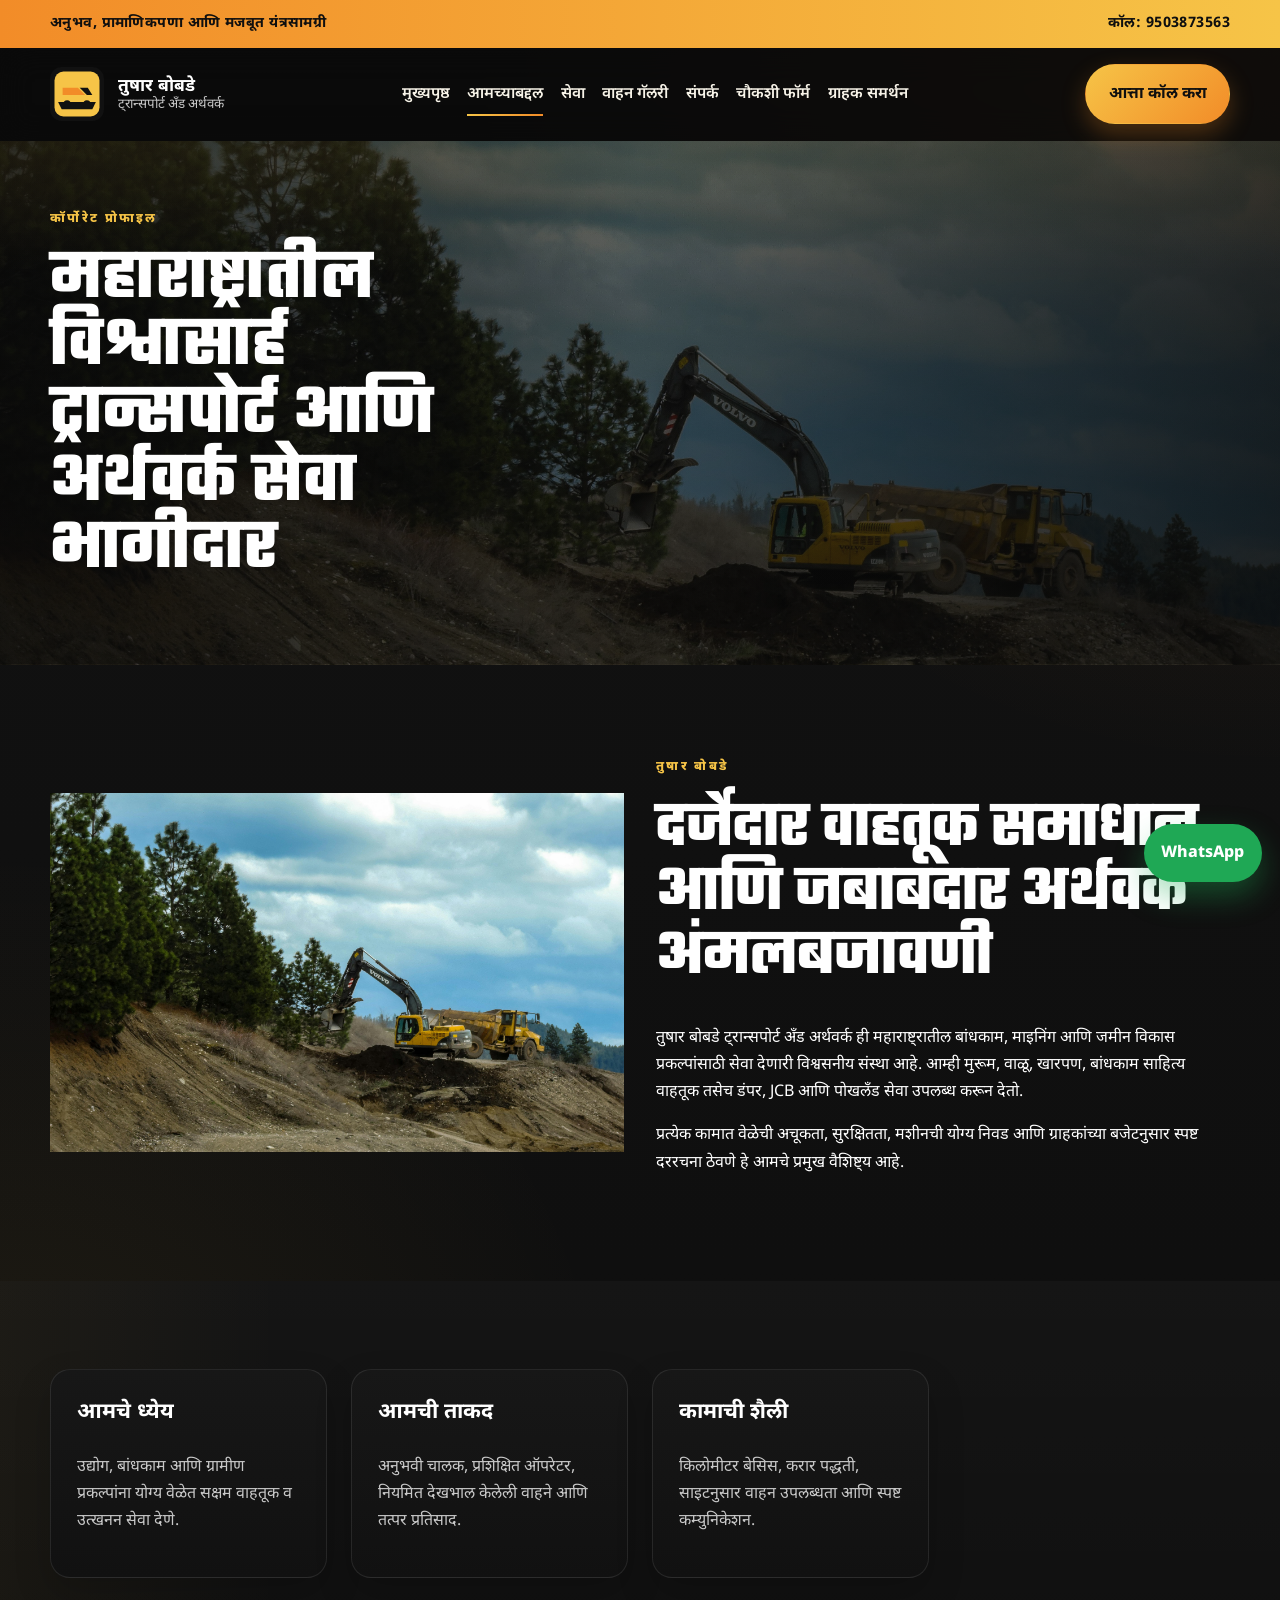
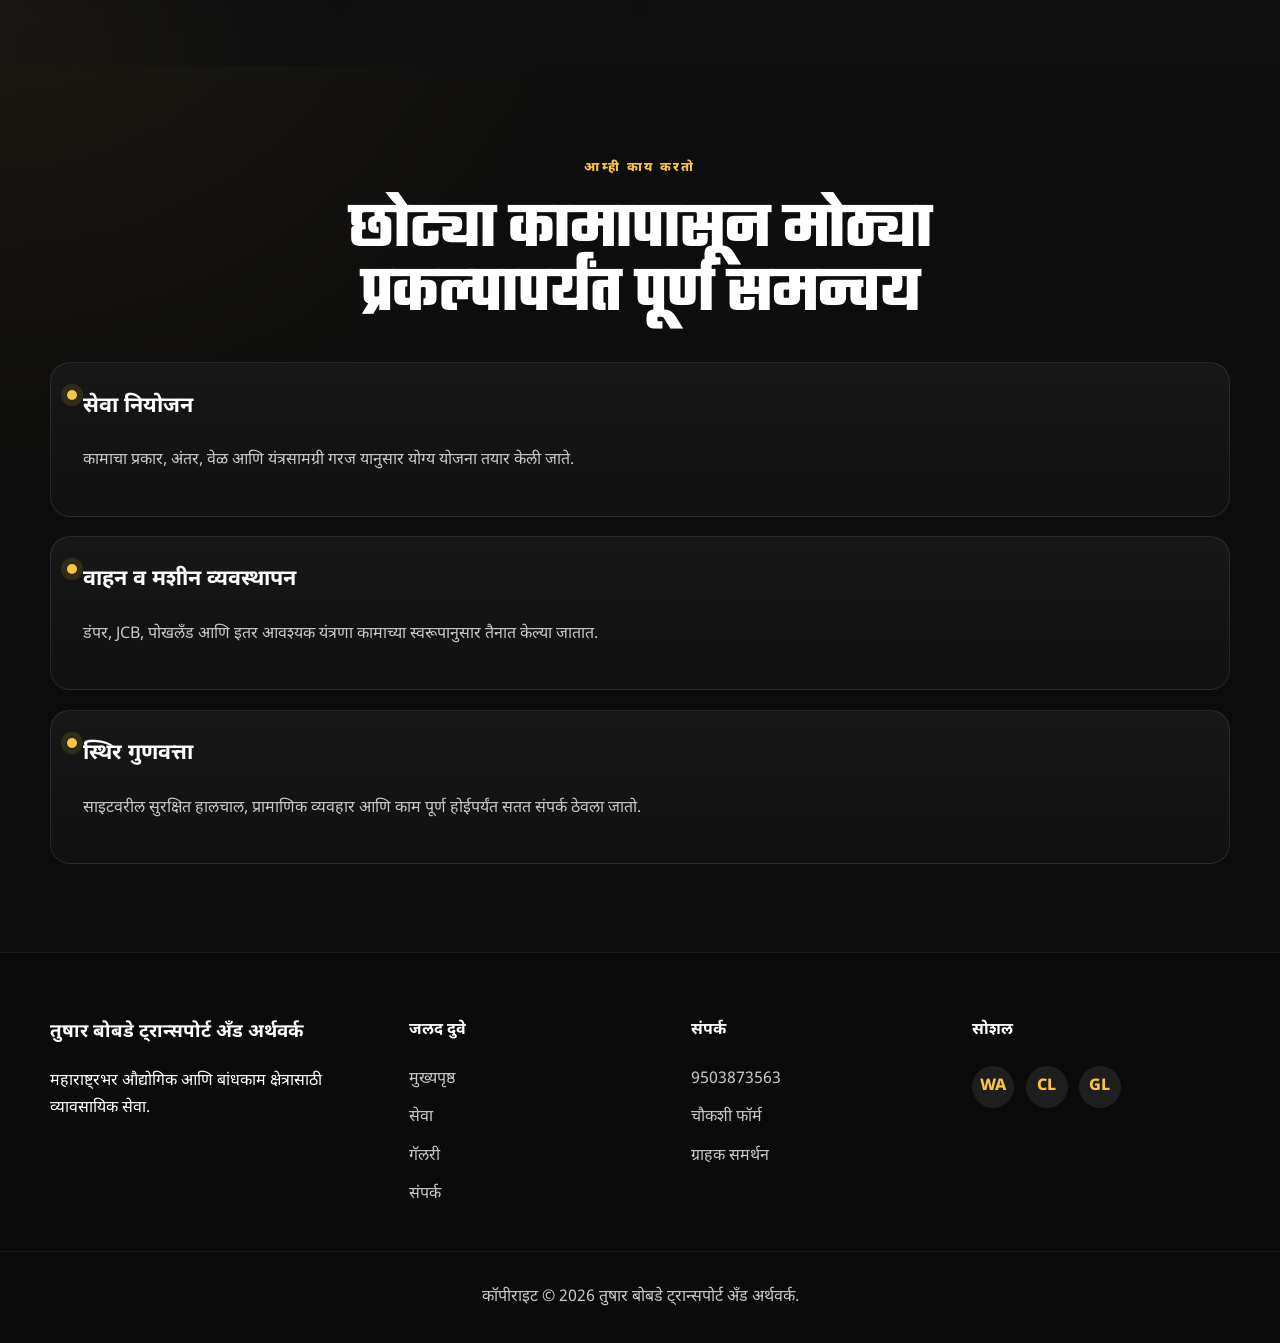
<file: about.html>
<!DOCTYPE html>
<html lang="mr">
<head>
  <meta charset="UTF-8">
  <meta name="viewport" content="width=device-width, initial-scale=1.0">
  <meta name="description" content="तुषार बोबडे ट्रान्सपोर्ट अँड अर्थवर्क बद्दल माहिती, अनुभव, कामाची पद्धत आणि महाराष्ट्रातील सेवा क्षेत्र.">
  <title>आमच्याबद्दल | तुषार बोबडे ट्रान्सपोर्ट अँड अर्थवर्क</title>
  <link rel="preconnect" href="https://fonts.googleapis.com">
  <link rel="preconnect" href="https://fonts.gstatic.com" crossorigin>
  <link href="https://fonts.googleapis.com/css2?family=Noto+Sans+Devanagari:wght@400;500;600;700;800&family=Teko:wght@500;600;700&display=swap" rel="stylesheet">
  <link rel="stylesheet" href="css/style.css">
  <link rel="stylesheet" href="css/responsive.css">
</head>
<body class="page-about">
  <div class="topbar">
    <div class="container topbar-inner">
      <p>अनुभव, प्रामाणिकपणा आणि मजबूत यंत्रसामग्री</p>
      <a href="tel:9503873563">कॉल: 9503873563</a>
    </div>
  </div>
  <header class="site-header" id="siteHeader">
    <div class="container nav-wrap">
      <a class="brand" href="index.html">
        <img src="images/logo.svg" alt="तुषार बोबडे ट्रान्सपोर्ट लोगो">
        <span><strong>तुषार बोबडे</strong><small>ट्रान्सपोर्ट अँड अर्थवर्क</small></span>
      </a>
      <button class="menu-toggle" id="menuToggle" aria-label="मेनू उघडा"><span></span><span></span><span></span></button>
      <nav class="main-nav" id="mainNav">
        <a href="index.html">मुख्यपृष्ठ</a>
        <a class="active" href="about.html">आमच्याबद्दल</a>
        <a href="services.html">सेवा</a>
        <a href="gallery.html">वाहन गॅलरी</a>
        <a href="contact.html">संपर्क</a>
        <a href="inquiry.html">चौकशी फॉर्म</a>
        <a href="support.html">ग्राहक समर्थन</a>
      </nav>
      <a class="btn btn-primary nav-cta" href="tel:9503873563">आत्ता कॉल करा</a>
    </div>
  </header>

  <main>
    <section class="page-banner small-banner">
      <div class="container reveal">
        <span class="eyebrow">कॉर्पोरेट प्रोफाइल</span>
        <h1>महाराष्ट्रातील विश्वासार्ह ट्रान्सपोर्ट आणि अर्थवर्क सेवा भागीदार</h1>
      </div>
    </section>

    <section class="section">
      <div class="container split-layout">
        <div class="reveal">
          <img class="rounded-media" src="images/gallery-worksite.jpg" alt="औद्योगिक साइटवरील वाहन फ्लीट">
        </div>
        <div class="reveal">
          <div class="section-head left-align">
            <span class="eyebrow">तुषार बोबडे</span>
            <h2>दर्जेदार वाहतूक समाधान आणि जबाबदार अर्थवर्क अंमलबजावणी</h2>
          </div>
          <p>तुषार बोबडे ट्रान्सपोर्ट अँड अर्थवर्क ही महाराष्ट्रातील बांधकाम, माइनिंग आणि जमीन विकास प्रकल्पांसाठी सेवा देणारी विश्वसनीय संस्था आहे. आम्ही मुरूम, वाळू, खारपण, बांधकाम साहित्य वाहतूक तसेच डंपर, JCB आणि पोखलँड सेवा उपलब्ध करून देतो.</p>
          <p>प्रत्येक कामात वेळेची अचूकता, सुरक्षितता, मशीनची योग्य निवड आणि ग्राहकांच्या बजेटनुसार स्पष्ट दररचना ठेवणे हे आमचे प्रमुख वैशिष्ट्य आहे.</p>
        </div>
      </div>
    </section>

    <section class="section dark-section">
      <div class="container card-grid">
        <article class="info-card reveal">
          <h3>आमचे ध्येय</h3>
          <p>उद्योग, बांधकाम आणि ग्रामीण प्रकल्पांना योग्य वेळेत सक्षम वाहतूक व उत्खनन सेवा देणे.</p>
        </article>
        <article class="info-card reveal">
          <h3>आमची ताकद</h3>
          <p>अनुभवी चालक, प्रशिक्षित ऑपरेटर, नियमित देखभाल केलेली वाहने आणि तत्पर प्रतिसाद.</p>
        </article>
        <article class="info-card reveal">
          <h3>कामाची शैली</h3>
          <p>किलोमीटर बेसिस, करार पद्धती, साइटनुसार वाहन उपलब्धता आणि स्पष्ट कम्युनिकेशन.</p>
        </article>
      </div>
    </section>

    <section class="section">
      <div class="container">
        <div class="section-head reveal">
          <span class="eyebrow">आम्ही काय करतो</span>
          <h2>छोट्या कामापासून मोठ्या प्रकल्पापर्यंत पूर्ण समन्वय</h2>
        </div>
        <div class="timeline">
          <article class="timeline-item reveal">
            <h3>सेवा नियोजन</h3>
            <p>कामाचा प्रकार, अंतर, वेळ आणि यंत्रसामग्री गरज यानुसार योग्य योजना तयार केली जाते.</p>
          </article>
          <article class="timeline-item reveal">
            <h3>वाहन व मशीन व्यवस्थापन</h3>
            <p>डंपर, JCB, पोखलँड आणि इतर आवश्यक यंत्रणा कामाच्या स्वरूपानुसार तैनात केल्या जातात.</p>
          </article>
          <article class="timeline-item reveal">
            <h3>स्थिर गुणवत्ता</h3>
            <p>साइटवरील सुरक्षित हालचाल, प्रामाणिक व्यवहार आणि काम पूर्ण होईपर्यंत सतत संपर्क ठेवला जातो.</p>
          </article>
        </div>
      </div>
    </section>
  </main>

  <footer class="site-footer">
    <div class="container footer-grid">
      <div><h3>तुषार बोबडे ट्रान्सपोर्ट अँड अर्थवर्क</h3><p>महाराष्ट्रभर औद्योगिक आणि बांधकाम क्षेत्रासाठी व्यावसायिक सेवा.</p></div>
      <div><h4>जलद दुवे</h4><a href="index.html">मुख्यपृष्ठ</a><a href="services.html">सेवा</a><a href="gallery.html">गॅलरी</a><a href="contact.html">संपर्क</a></div>
      <div><h4>संपर्क</h4><a href="tel:9503873563">9503873563</a><a href="inquiry.html">चौकशी फॉर्म</a><a href="support.html">ग्राहक समर्थन</a></div>
      <div><h4>सोशल</h4><div class="social-links"><a href="https://wa.me/919503873563" target="_blank" rel="noopener">WA</a><a href="tel:9503873563">CL</a><a href="gallery.html">GL</a></div></div>
    </div>
    <div class="footer-bottom"><p>कॉपीराइट © 2026 तुषार बोबडे ट्रान्सपोर्ट अँड अर्थवर्क.</p></div>
  </footer>
  <a class="whatsapp-float" href="https://wa.me/919503873563" target="_blank" rel="noopener" aria-label="WhatsApp वर संपर्क">WhatsApp</a>
  <script src="js/main.js"></script>
</body>
</html>
</file>
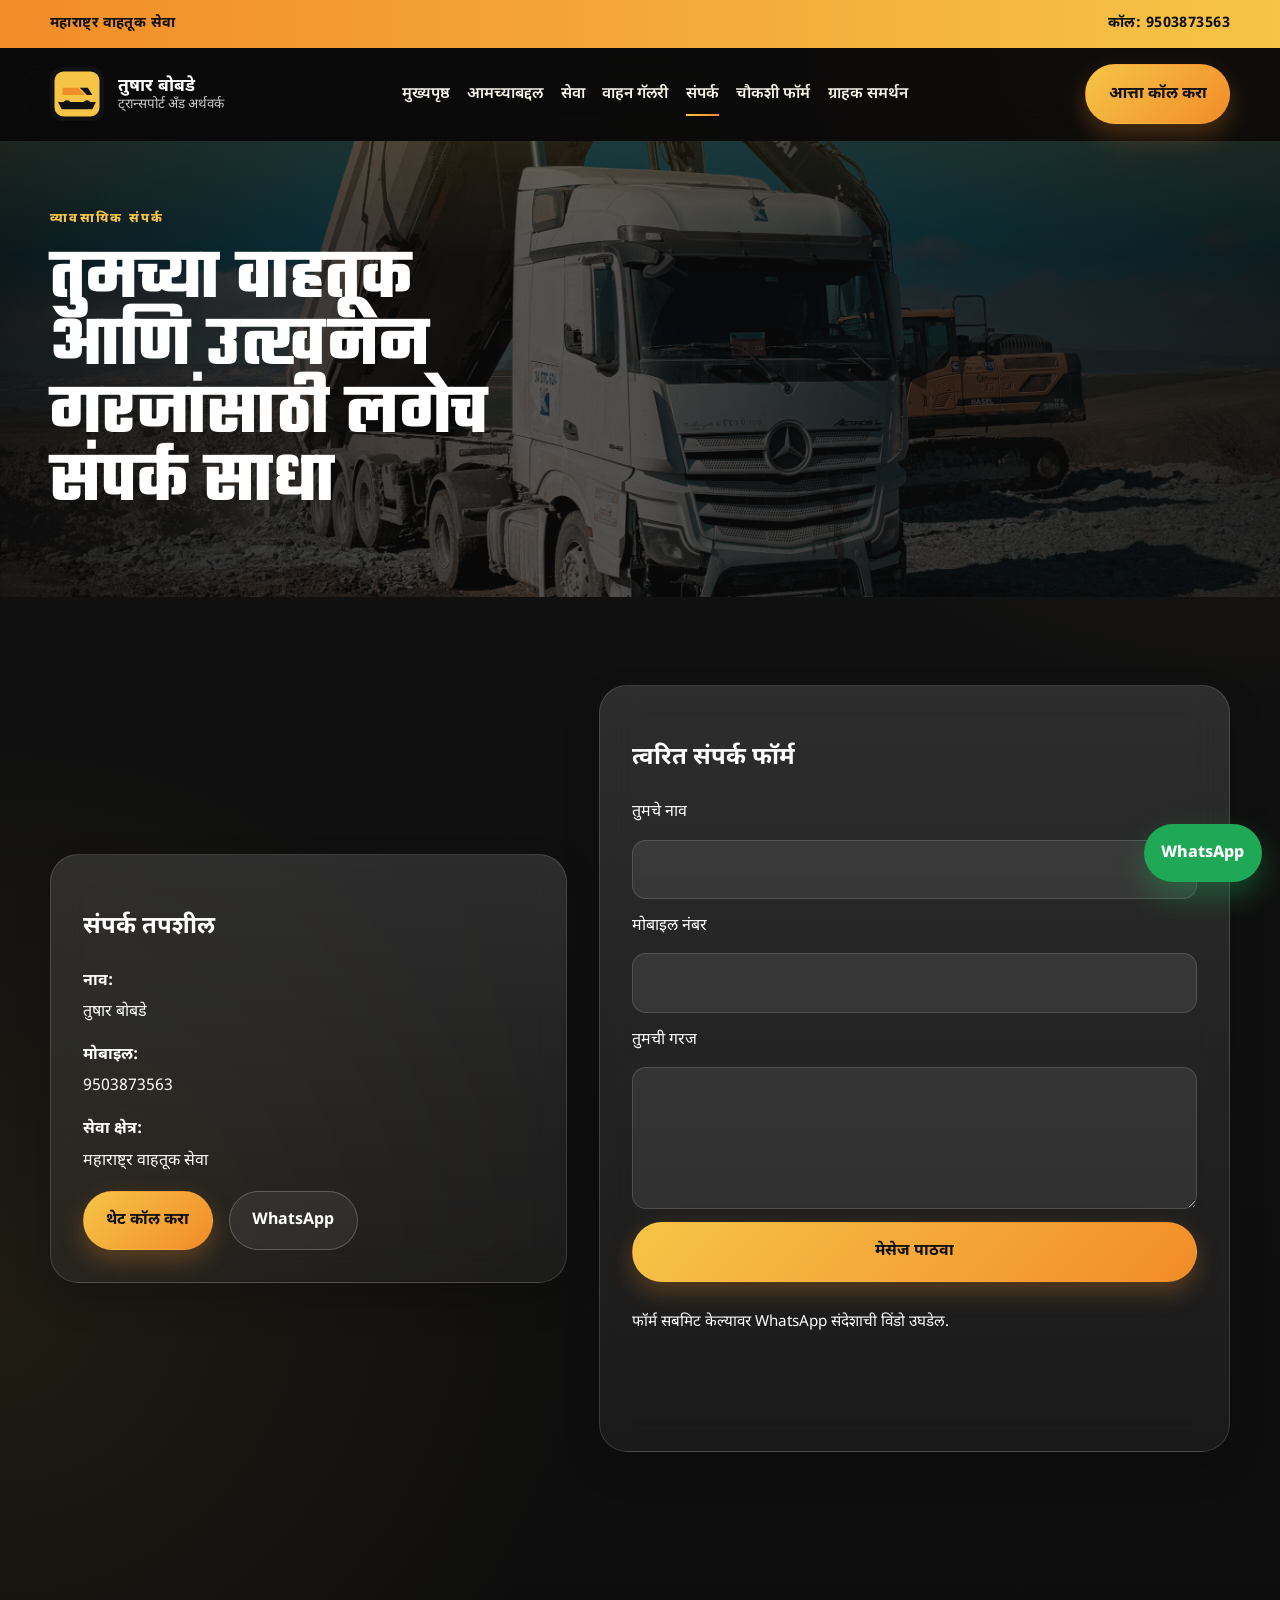
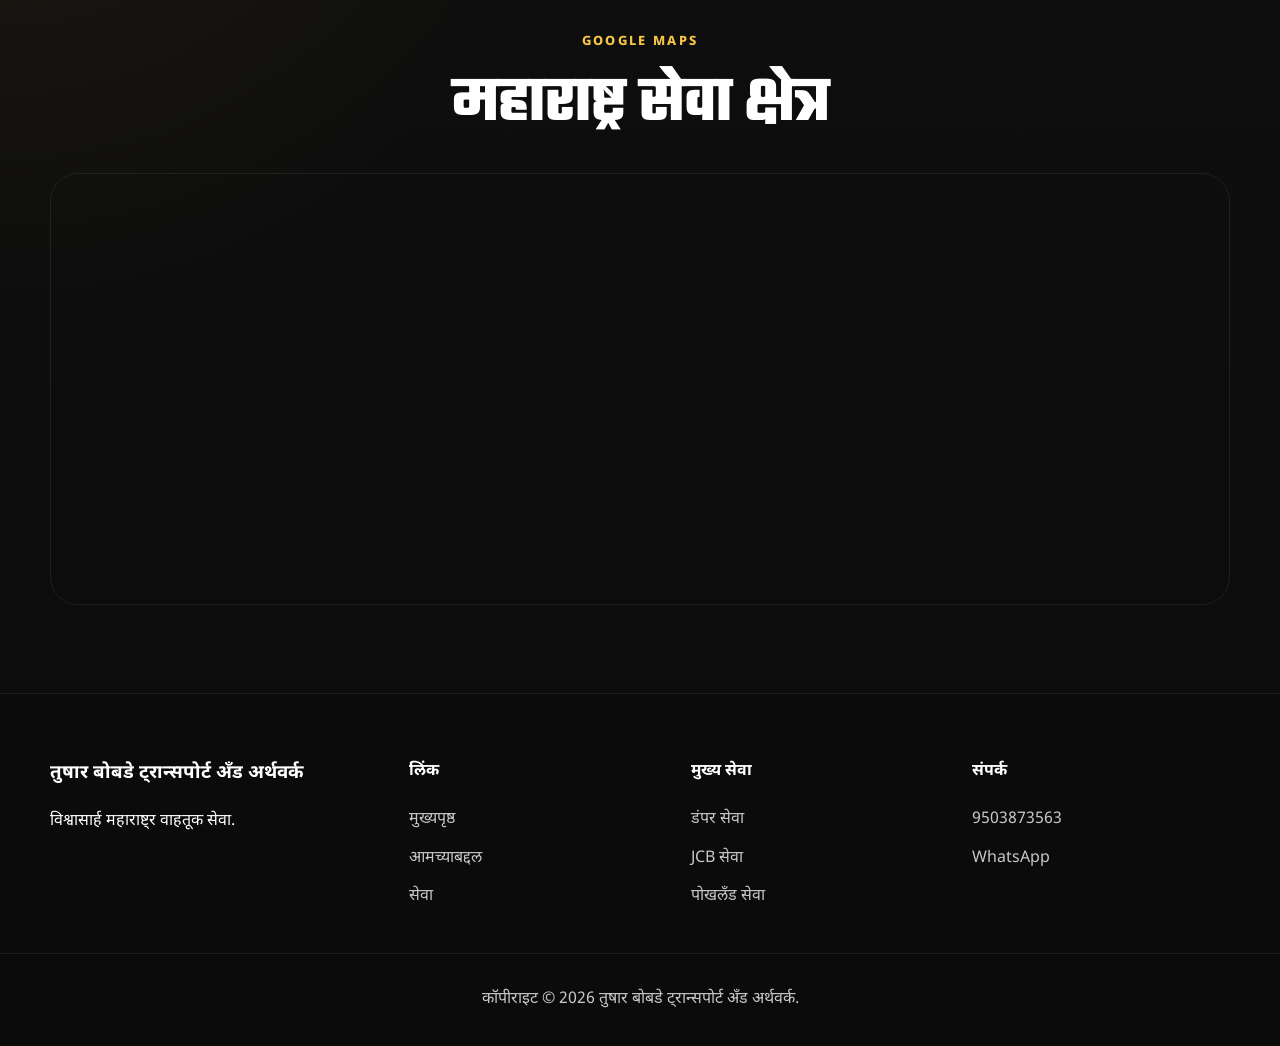
<file: contact.html>
<!DOCTYPE html>
<html lang="mr">
<head>
  <meta charset="UTF-8">
  <meta name="viewport" content="width=device-width, initial-scale=1.0">
  <meta name="description" content="तुषार बोबडे ट्रान्सपोर्ट अँड अर्थवर्क संपर्क पृष्ठ, मोबाइल नंबर, Google Maps, संपर्क फॉर्म आणि WhatsApp.">
  <title>संपर्क | तुषार बोबडे ट्रान्सपोर्ट अँड अर्थवर्क</title>
  <link rel="preconnect" href="https://fonts.googleapis.com">
  <link rel="preconnect" href="https://fonts.gstatic.com" crossorigin>
  <link href="https://fonts.googleapis.com/css2?family=Noto+Sans+Devanagari:wght@400;500;600;700;800&family=Teko:wght@500;600;700&display=swap" rel="stylesheet">
  <link rel="stylesheet" href="css/style.css">
  <link rel="stylesheet" href="css/responsive.css">
</head>
<body class="page-contact">
  <div class="topbar"><div class="container topbar-inner"><p>महाराष्ट्र वाहतूक सेवा</p><a href="tel:9503873563">कॉल: 9503873563</a></div></div>
  <header class="site-header" id="siteHeader">
    <div class="container nav-wrap">
      <a class="brand" href="index.html"><img src="images/logo.svg" alt="तुषार बोबडे लोगो"><span><strong>तुषार बोबडे</strong><small>ट्रान्सपोर्ट अँड अर्थवर्क</small></span></a>
      <button class="menu-toggle" id="menuToggle" aria-label="मेनू उघडा"><span></span><span></span><span></span></button>
      <nav class="main-nav" id="mainNav">
        <a href="index.html">मुख्यपृष्ठ</a>
        <a href="about.html">आमच्याबद्दल</a>
        <a href="services.html">सेवा</a>
        <a href="gallery.html">वाहन गॅलरी</a>
        <a class="active" href="contact.html">संपर्क</a>
        <a href="inquiry.html">चौकशी फॉर्म</a>
        <a href="support.html">ग्राहक समर्थन</a>
      </nav>
      <a class="btn btn-primary nav-cta" href="tel:9503873563">आत्ता कॉल करा</a>
    </div>
  </header>

  <main>
    <section class="page-banner small-banner">
      <div class="container reveal">
        <span class="eyebrow">व्यावसायिक संपर्क</span>
        <h1>तुमच्या वाहतूक आणि उत्खनन गरजांसाठी लगेच संपर्क साधा</h1>
      </div>
    </section>

    <section class="section">
      <div class="container contact-layout">
        <div class="contact-panel reveal">
          <h2>संपर्क तपशील</h2>
          <div class="contact-item"><strong>नाव:</strong><span>तुषार बोबडे</span></div>
          <div class="contact-item"><strong>मोबाइल:</strong><a href="tel:9503873563">9503873563</a></div>
          <div class="contact-item"><strong>सेवा क्षेत्र:</strong><span>महाराष्ट्र वाहतूक सेवा</span></div>
          <div class="contact-actions">
            <a class="btn btn-primary" href="tel:9503873563">थेट कॉल करा</a>
            <a class="btn btn-secondary" href="https://wa.me/919503873563" target="_blank" rel="noopener">WhatsApp</a>
          </div>
        </div>
        <div class="contact-form-card reveal">
          <h2>त्वरित संपर्क फॉर्म</h2>
          <form class="quote-form" data-form-type="contact">
            <label for="contact-name">तुमचे नाव</label>
            <input id="contact-name" name="name" type="text" required>
            <label for="contact-phone">मोबाइल नंबर</label>
            <input id="contact-phone" name="phone" type="tel" required pattern="[0-9]{10}">
            <label for="contact-message">तुमची गरज</label>
            <textarea id="contact-message" name="message" rows="4" required></textarea>
            <button class="btn btn-primary" type="submit">मेसेज पाठवा</button>
            <p class="form-note">फॉर्म सबमिट केल्यावर WhatsApp संदेशाची विंडो उघडेल.</p>
            <p class="form-status" aria-live="polite"></p>
          </form>
        </div>
      </div>
    </section>

    <section class="section map-section">
      <div class="container">
        <div class="section-head reveal">
          <span class="eyebrow">Google Maps</span>
          <h2>महाराष्ट्र सेवा क्षेत्र</h2>
        </div>
        <div class="map-frame reveal">
          <iframe title="महाराष्ट्र नकाशा" src="https://www.google.com/maps?q=Maharashtra%2C%20India&z=6&output=embed" loading="lazy" referrerpolicy="no-referrer-when-downgrade"></iframe>
        </div>
      </div>
    </section>
  </main>

  <footer class="site-footer">
    <div class="container footer-grid">
      <div><h3>तुषार बोबडे ट्रान्सपोर्ट अँड अर्थवर्क</h3><p>विश्वासार्ह महाराष्ट्र वाहतूक सेवा.</p></div>
      <div><h4>लिंक</h4><a href="index.html">मुख्यपृष्ठ</a><a href="about.html">आमच्याबद्दल</a><a href="services.html">सेवा</a></div>
      <div><h4>मुख्य सेवा</h4><a href="services.html">डंपर सेवा</a><a href="services.html">JCB सेवा</a><a href="services.html">पोखलँड सेवा</a></div>
      <div><h4>संपर्क</h4><a href="tel:9503873563">9503873563</a><a href="https://wa.me/919503873563" target="_blank" rel="noopener">WhatsApp</a></div>
    </div>
    <div class="footer-bottom"><p>कॉपीराइट © 2026 तुषार बोबडे ट्रान्सपोर्ट अँड अर्थवर्क.</p></div>
  </footer>
  <a class="whatsapp-float" href="https://wa.me/919503873563" target="_blank" rel="noopener" aria-label="WhatsApp वर संपर्क">WhatsApp</a>
  <script src="js/main.js"></script>
</body>
</html>
</file>
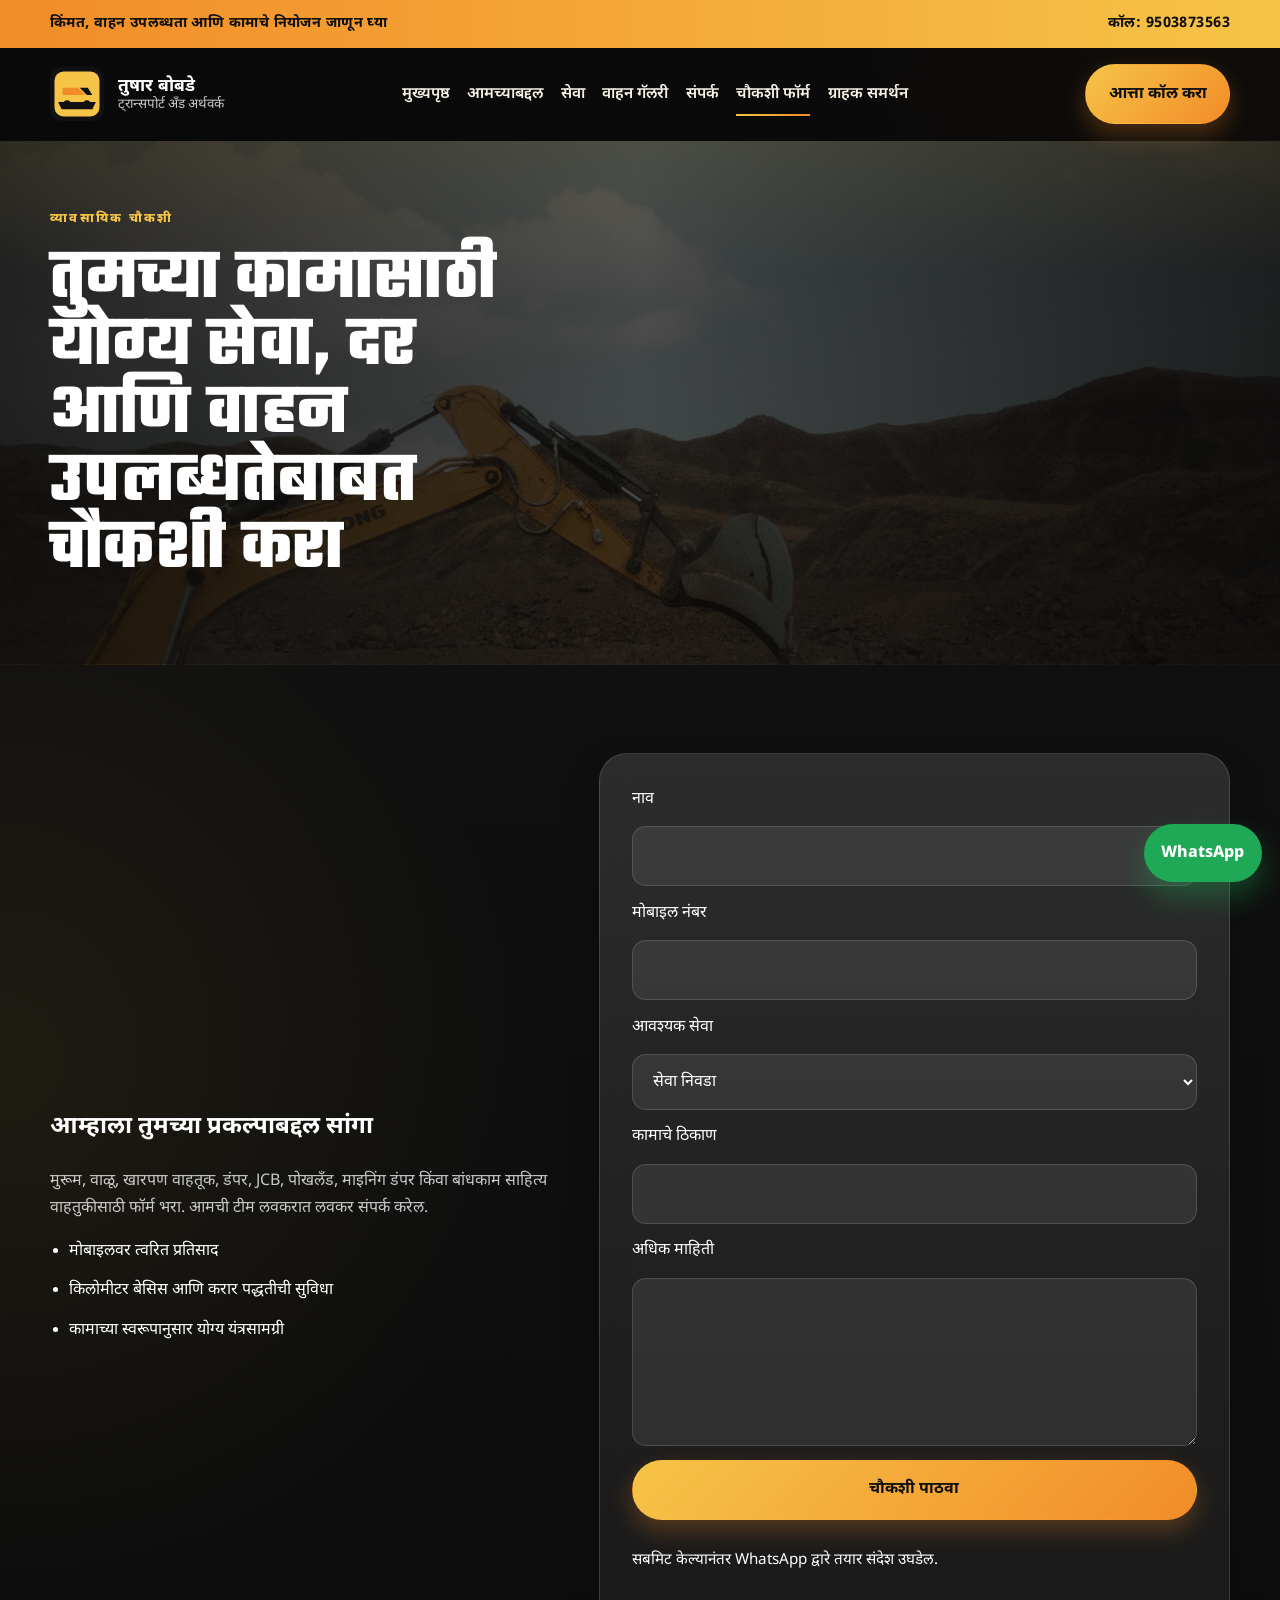
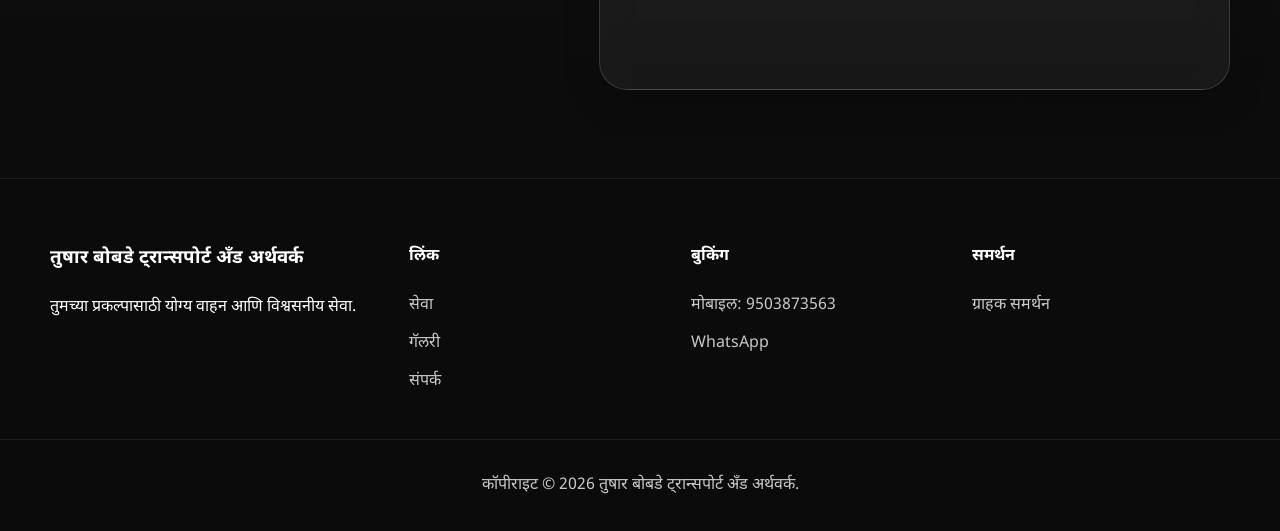
<file: inquiry.html>
<!DOCTYPE html>
<html lang="mr">
<head>
  <meta charset="UTF-8">
  <meta name="viewport" content="width=device-width, initial-scale=1.0">
  <meta name="description" content="तुषार बोबडे ट्रान्सपोर्ट अँड अर्थवर्क चौकशी फॉर्म.">
  <title>चौकशी फॉर्म | तुषार बोबडे ट्रान्सपोर्ट अँड अर्थवर्क</title>
  <link rel="preconnect" href="https://fonts.googleapis.com">
  <link rel="preconnect" href="https://fonts.gstatic.com" crossorigin>
  <link href="https://fonts.googleapis.com/css2?family=Noto+Sans+Devanagari:wght@400;500;600;700;800&family=Teko:wght@500;600;700&display=swap" rel="stylesheet">
  <link rel="stylesheet" href="css/style.css">
  <link rel="stylesheet" href="css/responsive.css">
</head>
<body class="page-inquiry">
  <div class="topbar"><div class="container topbar-inner"><p>किंमत, वाहन उपलब्धता आणि कामाचे नियोजन जाणून घ्या</p><a href="tel:9503873563">कॉल: 9503873563</a></div></div>
  <header class="site-header" id="siteHeader">
    <div class="container nav-wrap">
      <a class="brand" href="index.html"><img src="images/logo.svg" alt="तुषार बोबडे लोगो"><span><strong>तुषार बोबडे</strong><small>ट्रान्सपोर्ट अँड अर्थवर्क</small></span></a>
      <button class="menu-toggle" id="menuToggle" aria-label="मेनू उघडा"><span></span><span></span><span></span></button>
      <nav class="main-nav" id="mainNav">
        <a href="index.html">मुख्यपृष्ठ</a>
        <a href="about.html">आमच्याबद्दल</a>
        <a href="services.html">सेवा</a>
        <a href="gallery.html">वाहन गॅलरी</a>
        <a href="contact.html">संपर्क</a>
        <a class="active" href="inquiry.html">चौकशी फॉर्म</a>
        <a href="support.html">ग्राहक समर्थन</a>
      </nav>
      <a class="btn btn-primary nav-cta" href="tel:9503873563">आत्ता कॉल करा</a>
    </div>
  </header>

  <main>
    <section class="page-banner small-banner">
      <div class="container reveal">
        <span class="eyebrow">व्यावसायिक चौकशी</span>
        <h1>तुमच्या कामासाठी योग्य सेवा, दर आणि वाहन उपलब्धतेबाबत चौकशी करा</h1>
      </div>
    </section>

    <section class="section">
      <div class="container form-layout">
        <div class="form-intro reveal">
          <h2>आम्हाला तुमच्या प्रकल्पाबद्दल सांगा</h2>
          <p>मुरूम, वाळू, खारपण वाहतूक, डंपर, JCB, पोखलँड, माइनिंग डंपर किंवा बांधकाम साहित्य वाहतुकीसाठी फॉर्म भरा. आमची टीम लवकरात लवकर संपर्क करेल.</p>
          <ul class="check-list">
            <li>मोबाइलवर त्वरित प्रतिसाद</li>
            <li>किलोमीटर बेसिस आणि करार पद्धतीची सुविधा</li>
            <li>कामाच्या स्वरूपानुसार योग्य यंत्रसामग्री</li>
          </ul>
        </div>
        <div class="contact-form-card reveal">
          <form class="quote-form" data-form-type="inquiry">
            <label for="inquiry-name">नाव</label>
            <input id="inquiry-name" name="name" type="text" required>
            <label for="inquiry-phone">मोबाइल नंबर</label>
            <input id="inquiry-phone" name="phone" type="tel" required pattern="[0-9]{10}">
            <label for="inquiry-service">आवश्यक सेवा</label>
            <select id="inquiry-service" name="service" required>
              <option value="">सेवा निवडा</option>
              <option>मुरूम वाहतूक</option>
              <option>वाळू वाहतूक</option>
              <option>खारपण वाहतूक</option>
              <option>डंपर सेवा</option>
              <option>JCB सेवा</option>
              <option>पोखलँड उत्खनन</option>
              <option>किलोमीटर बेसिस वाहतूक</option>
              <option>बांधकाम साहित्य वाहतूक</option>
            </select>
            <label for="inquiry-location">कामाचे ठिकाण</label>
            <input id="inquiry-location" name="location" type="text" required>
            <label for="inquiry-message">अधिक माहिती</label>
            <textarea id="inquiry-message" name="message" rows="5" required></textarea>
            <button class="btn btn-primary" type="submit">चौकशी पाठवा</button>
            <p class="form-note">सबमिट केल्यानंतर WhatsApp द्वारे तयार संदेश उघडेल.</p>
            <p class="form-status" aria-live="polite"></p>
          </form>
        </div>
      </div>
    </section>
  </main>

  <footer class="site-footer">
    <div class="container footer-grid">
      <div><h3>तुषार बोबडे ट्रान्सपोर्ट अँड अर्थवर्क</h3><p>तुमच्या प्रकल्पासाठी योग्य वाहन आणि विश्वसनीय सेवा.</p></div>
      <div><h4>लिंक</h4><a href="services.html">सेवा</a><a href="gallery.html">गॅलरी</a><a href="contact.html">संपर्क</a></div>
      <div><h4>बुकिंग</h4><a href="tel:9503873563">मोबाइल: 9503873563</a><a href="https://wa.me/919503873563" target="_blank" rel="noopener">WhatsApp</a></div>
      <div><h4>समर्थन</h4><a href="support.html">ग्राहक समर्थन</a></div>
    </div>
    <div class="footer-bottom"><p>कॉपीराइट © 2026 तुषार बोबडे ट्रान्सपोर्ट अँड अर्थवर्क.</p></div>
  </footer>
  <a class="whatsapp-float" href="https://wa.me/919503873563" target="_blank" rel="noopener" aria-label="WhatsApp वर संपर्क">WhatsApp</a>
  <script src="js/main.js"></script>
</body>
</html>
</file>
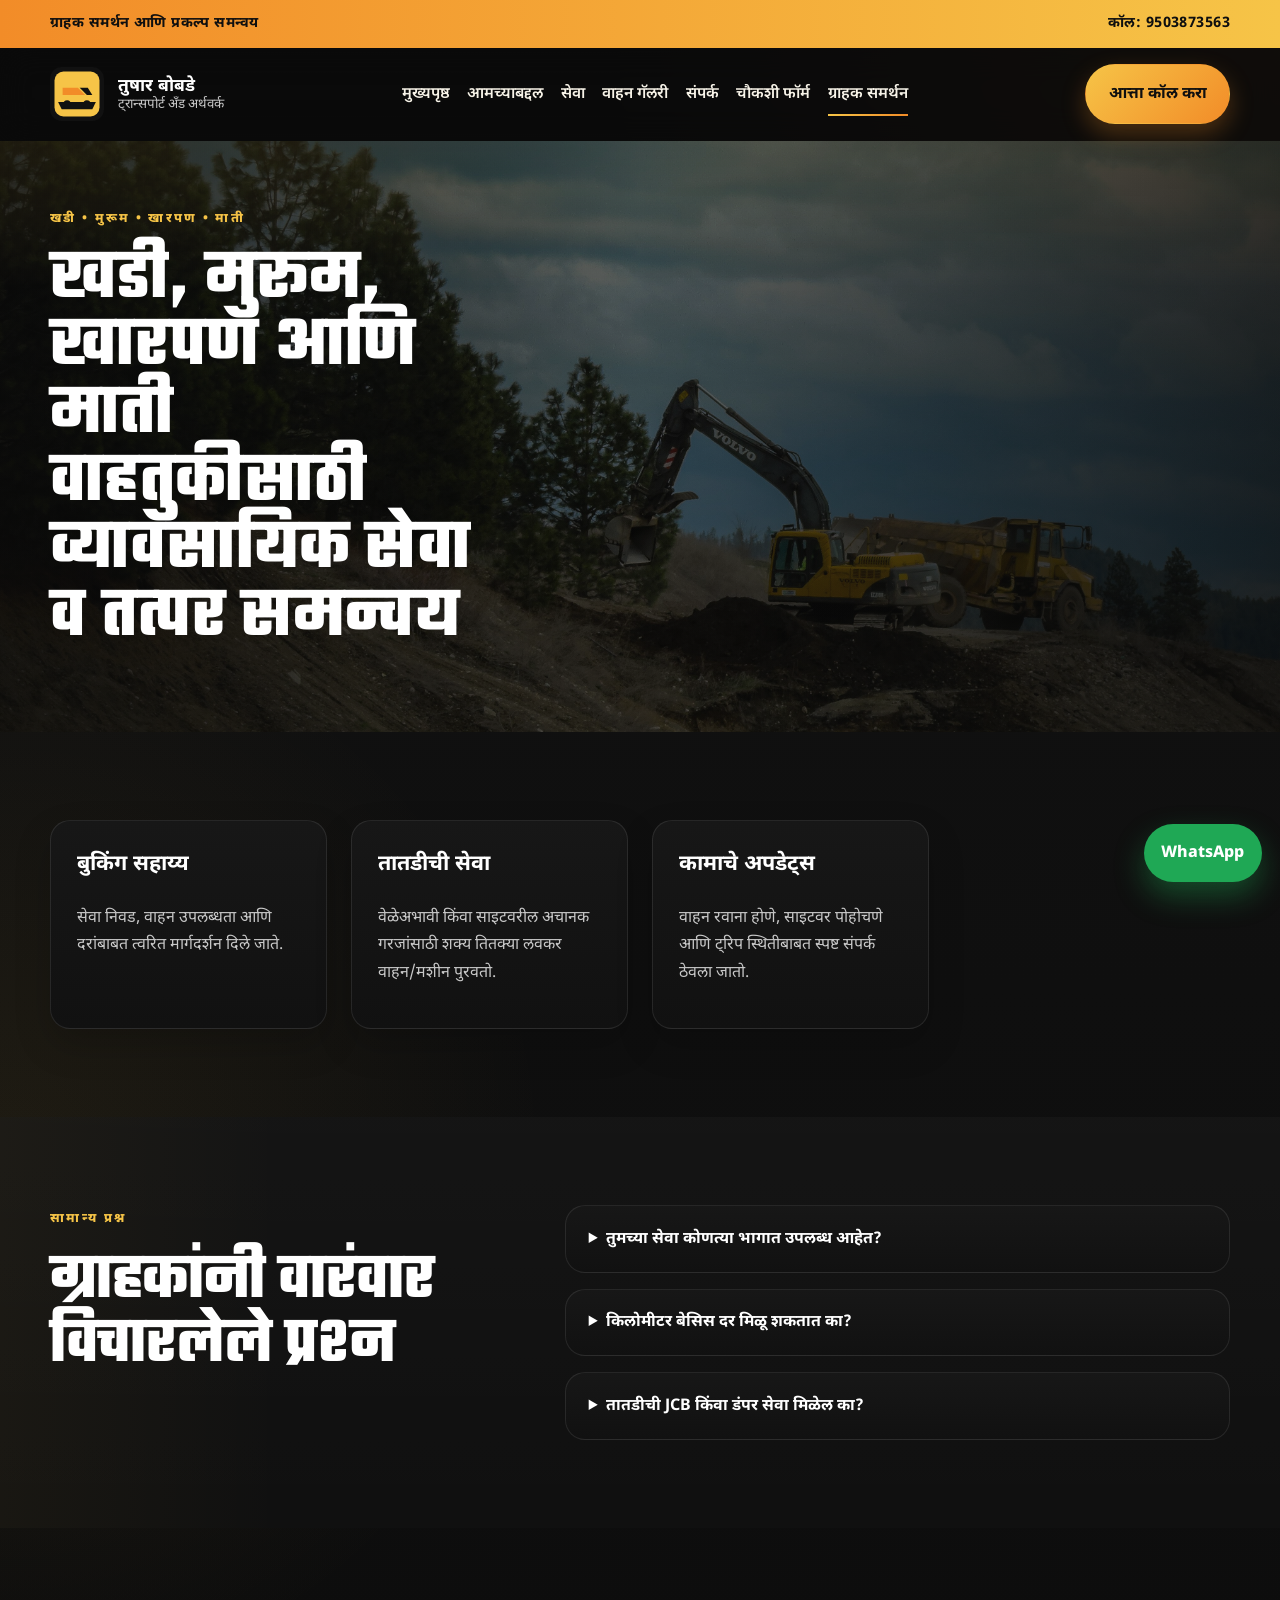
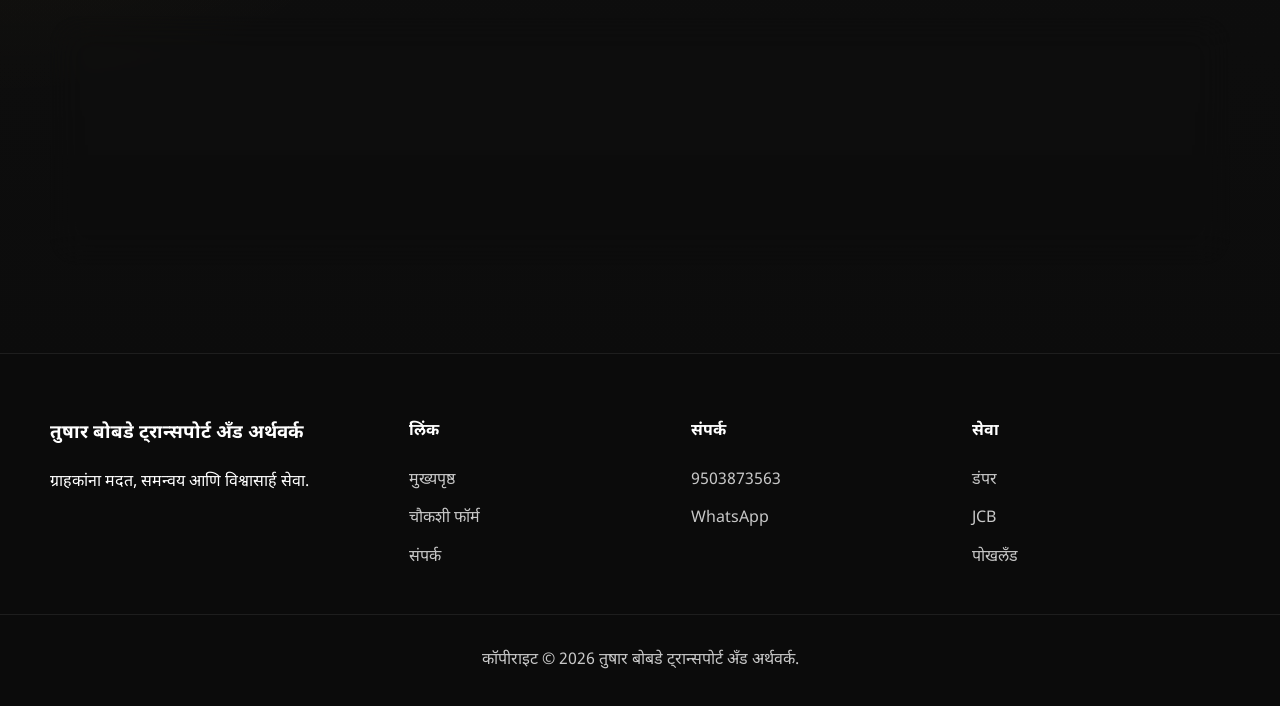
<file: support.html>
<!DOCTYPE html>
<html lang="mr">
<head>
  <meta charset="UTF-8">
  <meta name="viewport" content="width=device-width, initial-scale=1.0">
  <meta name="description" content="ग्राहक समर्थन, सेवा प्रक्रिया, सामान्य प्रश्न आणि तातडीची मदत.">
  <title>ग्राहक समर्थन | तुषार बोबडे ट्रान्सपोर्ट अँड अर्थवर्क</title>
  <link rel="preconnect" href="https://fonts.googleapis.com">
  <link rel="preconnect" href="https://fonts.gstatic.com" crossorigin>
  <link href="https://fonts.googleapis.com/css2?family=Noto+Sans+Devanagari:wght@400;500;600;700;800&family=Teko:wght@500;600;700&display=swap" rel="stylesheet">
  <link rel="stylesheet" href="css/style.css">
  <link rel="stylesheet" href="css/responsive.css">
</head>
<body class="page-support">
  <div class="topbar"><div class="container topbar-inner"><p>ग्राहक समर्थन आणि प्रकल्प समन्वय</p><a href="tel:9503873563">कॉल: 9503873563</a></div></div>
  <header class="site-header" id="siteHeader">
    <div class="container nav-wrap">
      <a class="brand" href="index.html"><img src="images/logo.svg" alt="तुषार बोबडे लोगो"><span><strong>तुषार बोबडे</strong><small>ट्रान्सपोर्ट अँड अर्थवर्क</small></span></a>
      <button class="menu-toggle" id="menuToggle" aria-label="मेनू उघडा"><span></span><span></span><span></span></button>
      <nav class="main-nav" id="mainNav">
        <a href="index.html">मुख्यपृष्ठ</a>
        <a href="about.html">आमच्याबद्दल</a>
        <a href="services.html">सेवा</a>
        <a href="gallery.html">वाहन गॅलरी</a>
        <a href="contact.html">संपर्क</a>
        <a href="inquiry.html">चौकशी फॉर्म</a>
        <a class="active" href="support.html">ग्राहक समर्थन</a>
      </nav>
      <a class="btn btn-primary nav-cta" href="tel:9503873563">आत्ता कॉल करा</a>
    </div>
  </header>

  <main>
    <section class="page-banner small-banner">
      <div class="container reveal">
        <span class="eyebrow">खडी • मुरूम • खारपण • माती</span>
        <h1>खडी, मुरूम, खारपण आणि माती वाहतुकीसाठी व्यावसायिक सेवा व तत्पर समन्वय</h1>
      </div>
    </section>

    <section class="section">
      <div class="container card-grid">
        <article class="info-card reveal">
          <h3>बुकिंग सहाय्य</h3>
          <p>सेवा निवड, वाहन उपलब्धता आणि दरांबाबत त्वरित मार्गदर्शन दिले जाते.</p>
        </article>
        <article class="info-card reveal">
          <h3>तातडीची सेवा</h3>
          <p>वेळेअभावी किंवा साइटवरील अचानक गरजांसाठी शक्य तितक्या लवकर वाहन/मशीन पुरवतो.</p>
        </article>
        <article class="info-card reveal">
          <h3>कामाचे अपडेट्स</h3>
          <p>वाहन रवाना होणे, साइटवर पोहोचणे आणि ट्रिप स्थितीबाबत स्पष्ट संपर्क ठेवला जातो.</p>
        </article>
      </div>
    </section>

    <section class="section dark-section">
      <div class="container faq-grid">
        <div class="section-head left-align reveal">
          <span class="eyebrow">सामान्य प्रश्न</span>
          <h2>ग्राहकांनी वारंवार विचारलेले प्रश्न</h2>
        </div>
        <div class="faq-list">
          <details class="faq-item reveal">
            <summary>तुमच्या सेवा कोणत्या भागात उपलब्ध आहेत?</summary>
            <p>महाराष्ट्रातील विविध जिल्ह्यांमध्ये वाहतूक, उत्खनन आणि बांधकाम संबंधित सेवा उपलब्ध आहेत.</p>
          </details>
          <details class="faq-item reveal">
            <summary>किलोमीटर बेसिस दर मिळू शकतात का?</summary>
            <p>होय. अंतर, वाहन प्रकार आणि कामाच्या स्वरूपानुसार किलोमीटर बेसिस व करार दोन्ही पर्याय उपलब्ध आहेत.</p>
          </details>
          <details class="faq-item reveal">
            <summary>तातडीची JCB किंवा डंपर सेवा मिळेल का?</summary>
            <p>उपलब्धतेनुसार शक्य तितक्या लवकर वाहन व ऑपरेटर तैनात करण्याचा प्रयत्न केला जातो.</p>
          </details>
        </div>
      </div>
    </section>

    <section class="section">
      <div class="container support-box reveal">
        <h2>थेट मदत हवी आहे?</h2>
        <p>मोबाइल किंवा WhatsApp वर संपर्क करून तुमची गरज थेट सांगा.</p>
        <div class="cta-actions">
          <a class="btn btn-primary" href="tel:9503873563">आत्ता कॉल करा</a>
          <a class="btn btn-secondary" href="https://wa.me/919503873563" target="_blank" rel="noopener">WhatsApp सपोर्ट</a>
        </div>
      </div>
    </section>
  </main>

  <footer class="site-footer">
    <div class="container footer-grid">
      <div><h3>तुषार बोबडे ट्रान्सपोर्ट अँड अर्थवर्क</h3><p>ग्राहकांना मदत, समन्वय आणि विश्वासार्ह सेवा.</p></div>
      <div><h4>लिंक</h4><a href="index.html">मुख्यपृष्ठ</a><a href="inquiry.html">चौकशी फॉर्म</a><a href="contact.html">संपर्क</a></div>
      <div><h4>संपर्क</h4><a href="tel:9503873563">9503873563</a><a href="https://wa.me/919503873563" target="_blank" rel="noopener">WhatsApp</a></div>
      <div><h4>सेवा</h4><a href="services.html">डंपर</a><a href="services.html">JCB</a><a href="services.html">पोखलँड</a></div>
    </div>
    <div class="footer-bottom"><p>कॉपीराइट © 2026 तुषार बोबडे ट्रान्सपोर्ट अँड अर्थवर्क.</p></div>
  </footer>
  <a class="whatsapp-float" href="https://wa.me/919503873563" target="_blank" rel="noopener" aria-label="WhatsApp वर संपर्क">WhatsApp</a>
  <script src="js/main.js"></script>
</body>
</html>
</file>
<file: css/style.css>
:root {
  --color-black: #0f0f0f;
  --color-charcoal: #1b1b1b;
  --color-yellow: #f6c447;
  --color-orange: #f28c28;
  --color-white: #ffffff;
  --color-cream: #f8f4ec;
  --color-muted: #c8c8c8;
  --color-border: rgba(255, 255, 255, 0.12);
  --shadow-lg: 0 24px 60px rgba(0, 0, 0, 0.28);
  --shadow-md: 0 16px 36px rgba(0, 0, 0, 0.18);
  --radius-lg: 28px;
  --radius-md: 20px;
  --container: 1180px;
  --transition: 0.35s ease;
}

* {
  box-sizing: border-box;
}

html {
  scroll-behavior: smooth;
}

body {
  margin: 0;
  font-family: "Noto Sans Devanagari", sans-serif;
  color: var(--color-white);
  background:
    radial-gradient(circle at top right, rgba(242, 140, 40, 0.12), transparent 24%),
    radial-gradient(circle at left center, rgba(246, 196, 71, 0.07), transparent 32%),
    linear-gradient(180deg, #121212 0%, #0b0b0b 100%);
  line-height: 1.7;
}

img {
  max-width: 100%;
  display: block;
}

a {
  color: inherit;
  text-decoration: none;
}

button,
input,
select,
textarea {
  font: inherit;
}

.skip-link {
  position: absolute;
  left: -999px;
}

.skip-link:focus {
  left: 16px;
  top: 16px;
  z-index: 2000;
  background: var(--color-yellow);
  color: var(--color-black);
  padding: 10px 14px;
  border-radius: 10px;
}

.container {
  width: min(var(--container), calc(100% - 2rem));
  margin: 0 auto;
}

.topbar {
  background: linear-gradient(90deg, var(--color-orange), var(--color-yellow));
  color: var(--color-black);
  font-size: 0.9rem;
  font-weight: 700;
  letter-spacing: 0.03em;
}

.topbar-inner {
  display: flex;
  justify-content: space-between;
  gap: 1rem;
  padding: 0.75rem 0;
  align-items: center;
}

.topbar p {
  margin: 0;
}

.site-header {
  position: sticky;
  top: 0;
  z-index: 1000;
  backdrop-filter: blur(16px);
  background: rgba(8, 8, 8, 0.78);
  border-bottom: 1px solid transparent;
  transition: var(--transition);
}

.site-header.scrolled {
  border-bottom-color: var(--color-border);
  box-shadow: 0 8px 24px rgba(0, 0, 0, 0.22);
}

.nav-wrap {
  display: flex;
  align-items: center;
  justify-content: space-between;
  gap: 1rem;
  padding: 1rem 0;
}

.brand {
  display: flex;
  align-items: center;
  gap: 0.9rem;
  min-width: 0;
}

.brand img {
  width: 54px;
  height: 54px;
}

.brand span {
  display: flex;
  flex-direction: column;
  line-height: 1.2;
}

.brand strong {
  font-size: 1.1rem;
}

.brand small {
  color: var(--color-muted);
}

.main-nav {
  display: flex;
  gap: 1.1rem;
  align-items: center;
}

.main-nav a {
  color: #f7f3e8;
  position: relative;
  font-weight: 600;
  font-size: 0.98rem;
}

.main-nav a::after {
  content: "";
  position: absolute;
  left: 0;
  bottom: -8px;
  width: 100%;
  height: 2px;
  transform: scaleX(0);
  transform-origin: left;
  background: linear-gradient(90deg, var(--color-yellow), var(--color-orange));
  transition: var(--transition);
}

.main-nav a:hover::after,
.main-nav a.active::after {
  transform: scaleX(1);
}

.btn {
  display: inline-flex;
  align-items: center;
  justify-content: center;
  border-radius: 999px;
  border: 1px solid transparent;
  padding: 0.95rem 1.4rem;
  font-weight: 700;
  transition: var(--transition);
  cursor: pointer;
}

.btn-primary {
  background: linear-gradient(135deg, var(--color-yellow), var(--color-orange));
  color: var(--color-black);
  box-shadow: 0 10px 24px rgba(242, 140, 40, 0.28);
}

.btn-primary:hover {
  transform: translateY(-3px);
}

.btn-secondary {
  border-color: rgba(255, 255, 255, 0.22);
  background: rgba(255, 255, 255, 0.06);
  color: var(--color-white);
}

.btn-secondary:hover {
  border-color: var(--color-yellow);
  color: var(--color-yellow);
}

.menu-toggle {
  display: none;
  background: transparent;
  border: 0;
  padding: 0;
  width: 48px;
  height: 48px;
}

.menu-toggle span {
  display: block;
  width: 26px;
  height: 2px;
  margin: 6px auto;
  background: var(--color-white);
  transition: var(--transition);
}

.hero-section,
.page-banner {
  position: relative;
  overflow: hidden;
  isolation: isolate;
  background-position: center;
  background-size: cover;
  background-repeat: no-repeat;
}

.page-home .hero-section,
.page-home .page-banner,
.page-services .page-banner,
.page-contact .page-banner {
  background-image:
    linear-gradient(90deg, rgba(8, 8, 8, 0.86) 0%, rgba(8, 8, 8, 0.58) 42%, rgba(8, 8, 8, 0.84) 100%),
    url("../images/hero-real.jpg");
}

.page-about .page-banner,
.page-support .page-banner {
  background-image:
    linear-gradient(90deg, rgba(8, 8, 8, 0.84) 0%, rgba(8, 8, 8, 0.54) 50%, rgba(8, 8, 8, 0.84) 100%),
    url("../images/gallery-worksite.jpg");
}

.page-gallery .page-banner {
  background-image:
    linear-gradient(90deg, rgba(8, 8, 8, 0.84) 0%, rgba(8, 8, 8, 0.52) 50%, rgba(8, 8, 8, 0.84) 100%),
    url("../images/gallery-aerial.jpg");
}

.page-inquiry .page-banner {
  background-image:
    linear-gradient(90deg, rgba(8, 8, 8, 0.84) 0%, rgba(8, 8, 8, 0.54) 50%, rgba(8, 8, 8, 0.84) 100%),
    url("../images/service-mining-real.jpg");
}

.hero-section::before,
.page-banner::before {
  content: "";
  position: absolute;
  inset: 0;
  background:
    linear-gradient(180deg, rgba(246, 196, 71, 0.08), transparent 25%),
    linear-gradient(0deg, rgba(15, 15, 15, 0.26), rgba(15, 15, 15, 0.26));
  z-index: -1;
}

.hero-section {
  min-height: 96vh;
  display: flex;
  align-items: center;
}

.small-banner {
  min-height: 46vh;
  display: flex;
  align-items: end;
  padding: 4rem 0;
}

.hero-grid,
.split-layout,
.why-grid,
.contact-layout,
.form-layout {
  display: grid;
  gap: 2rem;
  align-items: center;
}

.hero-grid {
  grid-template-columns: minmax(0, 1.2fr) minmax(320px, 0.8fr);
  position: relative;
  z-index: 1;
  padding: 5rem 0 6rem;
}

.hero-copy h1,
.page-banner h1 {
  font-family: "Teko", sans-serif;
  font-weight: 700;
  line-height: 0.96;
  letter-spacing: 0.02em;
  margin: 0 0 1rem;
}

.hero-copy h1 {
  font-size: clamp(3.6rem, 8vw, 6.3rem);
  max-width: 10.5ch;
  text-shadow: 0 12px 28px rgba(0, 0, 0, 0.45);
}

.page-banner h1 {
  font-size: clamp(2.8rem, 6vw, 4.4rem);
  max-width: 13ch;
}

.hero-copy p,
.page-banner p {
  max-width: 56ch;
  color: #f1ede6;
  font-size: 1.05rem;
}

.eyebrow {
  display: inline-block;
  text-transform: uppercase;
  letter-spacing: 0.18em;
  font-size: 0.8rem;
  color: var(--color-yellow);
  margin-bottom: 1rem;
  font-weight: 800;
}

.hero-actions,
.cta-actions,
.contact-actions {
  display: flex;
  flex-wrap: wrap;
  gap: 1rem;
}

.hero-card,
.cta-box,
.contact-panel,
.contact-form-card,
.info-card,
.feature-card,
.testimonial-card,
.support-box {
  background: linear-gradient(180deg, rgba(255, 255, 255, 0.12), rgba(255, 255, 255, 0.05));
  border: 1px solid rgba(255, 255, 255, 0.14);
  border-radius: var(--radius-lg);
  box-shadow: var(--shadow-md);
}

.hero-card,
.contact-panel,
.contact-form-card,
.support-box {
  padding: 2rem;
  backdrop-filter: blur(18px);
}

.hero-card h2 {
  font-family: "Teko", sans-serif;
  font-size: 2.4rem;
  line-height: 1;
  margin: 0 0 0.8rem;
}

.check-list {
  padding-left: 1.2rem;
  margin: 1rem 0 0;
}

.check-list li {
  margin-bottom: 0.75rem;
}

.section {
  padding: 5.5rem 0;
}

.section-head {
  text-align: center;
  max-width: 760px;
  margin: 0 auto 2.2rem;
}

.left-align {
  text-align: left;
  margin-left: 0;
}

.section-head h2 {
  font-family: "Teko", sans-serif;
  font-size: clamp(2.4rem, 5vw, 4rem);
  line-height: 1;
  margin: 0.2rem 0 0.8rem;
}

.section-head p {
  color: var(--color-muted);
  margin: 0;
}

.stats-grid,
.card-grid,
.testimonial-grid,
.footer-grid,
.gallery-grid,
.vehicle-showcase,
.faq-grid {
  display: grid;
  gap: 1.5rem;
}

.stats-grid {
  grid-template-columns: repeat(4, 1fr);
  margin-top: -5.2rem;
  position: relative;
  z-index: 2;
}

.stat-card {
  padding: 2rem 1.2rem;
  background: linear-gradient(180deg, rgba(20, 20, 20, 0.98), rgba(12, 12, 12, 0.98));
  border: 1px solid rgba(246, 196, 71, 0.22);
  border-radius: var(--radius-md);
  text-align: center;
  box-shadow: 0 18px 40px rgba(0, 0, 0, 0.28);
}

.stat-card strong {
  font-family: "Teko", sans-serif;
  font-size: 3.2rem;
  display: block;
  color: var(--color-yellow);
}

.service-grid,
.card-grid,
.testimonial-grid {
  grid-template-columns: repeat(4, 1fr);
}

.large-grid {
  grid-template-columns: repeat(4, 1fr);
}

.service-card,
.info-card,
.feature-card,
.testimonial-card,
.vehicle-card,
.gallery-item,
.timeline-item,
.faq-item {
  background: linear-gradient(180deg, #171717, #111111);
  border: 1px solid rgba(255, 255, 255, 0.09);
  border-radius: var(--radius-md);
  overflow: hidden;
  transition: var(--transition);
}

.service-card:hover,
.vehicle-card:hover,
.gallery-item:hover,
.info-card:hover,
.feature-card:hover,
.testimonial-card:hover,
.timeline-item:hover {
  transform: translateY(-8px);
  border-color: rgba(246, 196, 71, 0.36);
  box-shadow: var(--shadow-lg);
}

.service-card img,
.gallery-item img,
.vehicle-card img,
.rounded-media {
  width: 100%;
  aspect-ratio: 16 / 10;
  object-fit: cover;
}

.service-card {
  display: flex;
  flex-direction: column;
  position: relative;
}

.service-card h3,
.service-card p,
.service-card .text-link,
.service-card .btn {
  margin-left: 1.2rem;
  margin-right: 1.2rem;
}

.service-card h3 {
  margin-top: 1.1rem;
  margin-bottom: 0.5rem;
  font-size: 1.35rem;
}

.service-card p {
  color: var(--color-muted);
  margin-top: 0;
}

.service-card::before,
.gallery-item::before,
.vehicle-card::before {
  content: "";
  position: absolute;
  inset: 0;
  background: linear-gradient(180deg, transparent 34%, rgba(0, 0, 0, 0.3) 100%);
  pointer-events: none;
}

.service-card .btn,
.service-card .text-link {
  margin-bottom: 1.3rem;
}

.text-link {
  color: var(--color-yellow);
  font-weight: 700;
}

.dark-section {
  background:
    linear-gradient(180deg, rgba(255, 255, 255, 0.02), rgba(255, 255, 255, 0)),
    linear-gradient(90deg, rgba(246, 196, 71, 0.04), transparent 22%),
    #101010;
}

.accent-section {
  background:
    radial-gradient(circle at left top, rgba(246, 196, 71, 0.12), transparent 24%),
    radial-gradient(circle at right bottom, rgba(242, 140, 40, 0.12), transparent 24%);
}

.why-grid {
  grid-template-columns: 0.95fr 1.05fr;
}

.feature-list {
  display: grid;
  gap: 1.2rem;
}

.feature-card,
.info-card,
.testimonial-card,
.timeline-item {
  padding: 1.6rem;
}

.feature-card h3,
.info-card h3,
.testimonial-card h3,
.timeline-item h3 {
  font-size: 1.35rem;
  margin-top: 0;
}

.vehicle-showcase {
  grid-template-columns: repeat(3, 1fr);
}

.vehicle-card {
  display: grid;
  grid-template-columns: 1fr;
  position: relative;
}

.vehicle-card div {
  padding: 1.2rem;
}

.testimonial-card p,
.info-card p,
.feature-card p,
.timeline-item p,
.contact-panel p,
.support-box p,
.form-intro p {
  color: var(--color-muted);
}

.cta-section {
  padding-top: 0;
}

.cta-box {
  padding: 2rem;
  display: flex;
  justify-content: space-between;
  gap: 2rem;
  align-items: center;
  background:
    linear-gradient(135deg, rgba(246, 196, 71, 0.16), rgba(242, 140, 40, 0.08)),
    linear-gradient(180deg, rgba(255, 255, 255, 0.08), rgba(255, 255, 255, 0.04));
}

.footer-grid {
  grid-template-columns: 1.3fr 1fr 1fr 1fr;
}

.site-footer {
  background: #0b0b0b;
  border-top: 1px solid rgba(255, 255, 255, 0.08);
}

.site-footer .container {
  padding: 4rem 0 2rem;
}

.site-footer h3,
.site-footer h4 {
  margin-top: 0;
}

.site-footer a {
  display: block;
  color: var(--color-muted);
  margin-bottom: 0.7rem;
}

.social-links {
  display: flex;
  gap: 0.7rem;
  margin-top: 1rem;
}

.social-links a {
  display: inline-flex;
  width: 42px;
  height: 42px;
  border-radius: 50%;
  align-items: center;
  justify-content: center;
  background: rgba(255, 255, 255, 0.08);
  color: var(--color-yellow);
  font-weight: 800;
}

.footer-bottom {
  border-top: 1px solid rgba(255, 255, 255, 0.08);
  text-align: center;
  padding: 1rem;
  color: var(--color-muted);
}

.split-layout {
  grid-template-columns: 1fr 1fr;
}

.timeline {
  display: grid;
  gap: 1.2rem;
}

.timeline-item {
  position: relative;
  padding-left: 2rem;
}

.timeline-item::before {
  content: "";
  position: absolute;
  left: 1rem;
  top: 1.7rem;
  width: 10px;
  height: 10px;
  border-radius: 50%;
  background: var(--color-yellow);
  box-shadow: 0 0 0 6px rgba(246, 196, 71, 0.12);
}

.gallery-grid {
  grid-template-columns: repeat(3, 1fr);
}

.gallery-item {
  cursor: pointer;
  position: relative;
}

.gallery-item img {
  transition: transform 0.45s ease;
}

.gallery-item:hover img {
  transform: scale(1.08);
}

.gallery-item figcaption {
  padding: 1rem 1.1rem 1.2rem;
  font-weight: 700;
  font-size: 1.05rem;
}

.filter-bar {
  display: flex;
  flex-wrap: wrap;
  gap: 0.8rem;
  margin-bottom: 1.8rem;
}

.filter-btn {
  background: rgba(255, 255, 255, 0.08);
  color: var(--color-white);
  border: 1px solid rgba(255, 255, 255, 0.1);
  padding: 0.8rem 1.2rem;
  border-radius: 999px;
  cursor: pointer;
  transition: var(--transition);
}

.filter-btn.active,
.filter-btn:hover {
  background: linear-gradient(135deg, var(--color-yellow), var(--color-orange));
  color: var(--color-black);
}

.lightbox {
  position: fixed;
  inset: 0;
  display: none;
  align-items: center;
  justify-content: center;
  background: rgba(5, 5, 5, 0.92);
  z-index: 1200;
  padding: 2rem;
}

.lightbox.open {
  display: flex;
  flex-direction: column;
}

.lightbox img {
  max-width: min(900px, 100%);
  border-radius: 18px;
  box-shadow: var(--shadow-lg);
}

.lightbox p {
  margin: 1rem 0 0;
  font-weight: 700;
}

.lightbox-close {
  position: absolute;
  top: 24px;
  right: 24px;
  border: 0;
  background: rgba(255, 255, 255, 0.12);
  color: var(--color-white);
  width: 48px;
  height: 48px;
  border-radius: 50%;
  font-size: 1.8rem;
  cursor: pointer;
}

.contact-layout,
.form-layout {
  grid-template-columns: 0.9fr 1.1fr;
}

.contact-item {
  display: flex;
  flex-direction: column;
  gap: 0.25rem;
  margin-bottom: 1rem;
}

.quote-form {
  display: grid;
  gap: 0.85rem;
}

.quote-form input,
.quote-form textarea,
.quote-form select {
  width: 100%;
  padding: 0.95rem 1rem;
  border-radius: 14px;
  border: 1px solid rgba(255, 255, 255, 0.14);
  background: rgba(255, 255, 255, 0.08);
  color: var(--color-white);
}

.quote-form option {
  color: var(--color-black);
}

.quote-form input:focus,
.quote-form textarea:focus,
.quote-form select:focus {
  outline: 2px solid rgba(246, 196, 71, 0.45);
  border-color: var(--color-yellow);
}

.form-note,
.form-status {
  font-size: 0.95rem;
}

.form-status {
  min-height: 1.5rem;
  color: var(--color-yellow);
}

.map-frame {
  border-radius: var(--radius-lg);
  overflow: hidden;
  border: 1px solid rgba(255, 255, 255, 0.08);
}

.map-frame iframe {
  width: 100%;
  height: 420px;
  border: 0;
}

.faq-grid {
  grid-template-columns: 0.85fr 1.15fr;
  align-items: start;
}

.faq-list {
  display: grid;
  gap: 1rem;
}

.faq-item {
  padding: 1.2rem 1.4rem;
}

.faq-item summary {
  cursor: pointer;
  font-weight: 700;
}

.faq-item p {
  color: var(--color-muted);
  margin-bottom: 0;
}

.support-box {
  text-align: center;
  background:
    linear-gradient(135deg, rgba(246, 196, 71, 0.12), rgba(242, 140, 40, 0.04)),
    #151515;
}

.whatsapp-float {
  position: fixed;
  right: 18px;
  bottom: 18px;
  z-index: 1100;
  background: #1fa855;
  color: var(--color-white);
  padding: 0.95rem 1.1rem;
  border-radius: 999px;
  box-shadow: 0 14px 30px rgba(31, 168, 85, 0.38);
  font-weight: 800;
}

.reveal {
  opacity: 0;
  transform: translateY(28px);
  transition: opacity 0.7s ease, transform 0.7s ease;
}

.reveal.visible {
  opacity: 1;
  transform: translateY(0);
}

.hidden {
  display: none !important;
}
</file>
<file: css/responsive.css>
@media (max-width: 1100px) {
  .main-nav {
    gap: 0.8rem;
    font-size: 0.94rem;
  }

  .service-grid,
  .large-grid,
  .testimonial-grid {
    grid-template-columns: repeat(2, 1fr);
  }

  .gallery-grid,
  .vehicle-showcase,
  .footer-grid,
  .stats-grid {
    grid-template-columns: repeat(2, 1fr);
  }

  .hero-grid,
  .why-grid,
  .split-layout,
  .contact-layout,
  .form-layout,
  .faq-grid {
    grid-template-columns: 1fr;
  }
}

@media (max-width: 860px) {
  .menu-toggle {
    display: block;
  }

  .nav-cta {
    display: none;
  }

  .main-nav {
    position: absolute;
    top: calc(100% + 1px);
    left: 1rem;
    right: 1rem;
    display: none;
    flex-direction: column;
    align-items: flex-start;
    padding: 1rem;
    border-radius: 18px;
    background: rgba(10, 10, 10, 0.98);
    border: 1px solid rgba(255, 255, 255, 0.08);
    box-shadow: var(--shadow-md);
  }

  .main-nav.open {
    display: flex;
  }

  .topbar-inner,
  .cta-box {
    flex-direction: column;
    align-items: flex-start;
  }

  .hero-section {
    min-height: auto;
    padding: 5rem 0 6rem;
  }
}

@media (max-width: 640px) {
  .container {
    width: min(var(--container), calc(100% - 1.2rem));
  }

  .section {
    padding: 4rem 0;
  }

  .hero-copy h1 {
    font-size: 3.2rem;
  }

  .page-banner h1,
  .section-head h2 {
    font-size: 2.7rem;
  }

  .service-grid,
  .large-grid,
  .testimonial-grid,
  .gallery-grid,
  .vehicle-showcase,
  .footer-grid,
  .stats-grid,
  .card-grid {
    grid-template-columns: 1fr;
  }

  .hero-card,
  .cta-box,
  .contact-panel,
  .contact-form-card,
  .support-box {
    padding: 1.4rem;
  }

  .topbar {
    font-size: 0.82rem;
  }

  .brand strong {
    font-size: 1rem;
  }

  .brand small {
    font-size: 0.78rem;
  }

  .whatsapp-float {
    right: 12px;
    bottom: 12px;
    padding: 0.85rem 1rem;
    font-size: 0.92rem;
  }
}
</file>
